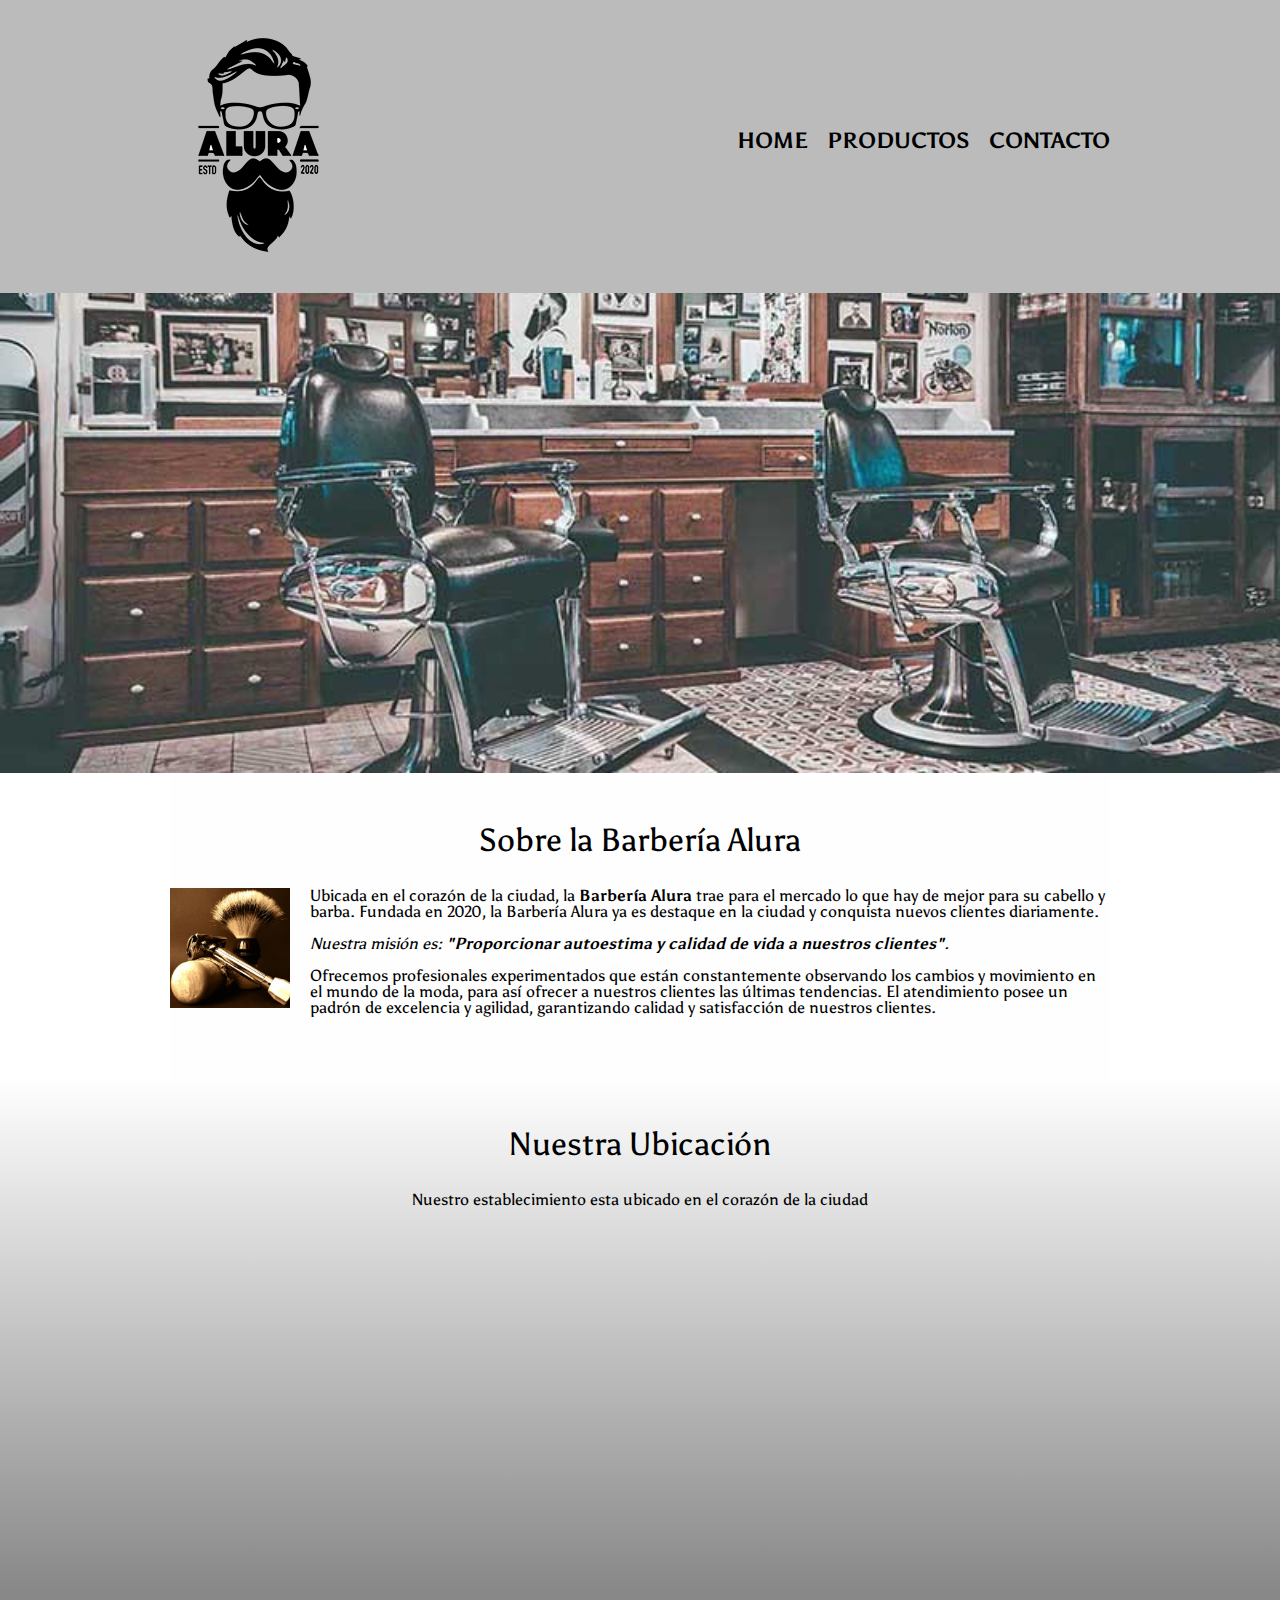
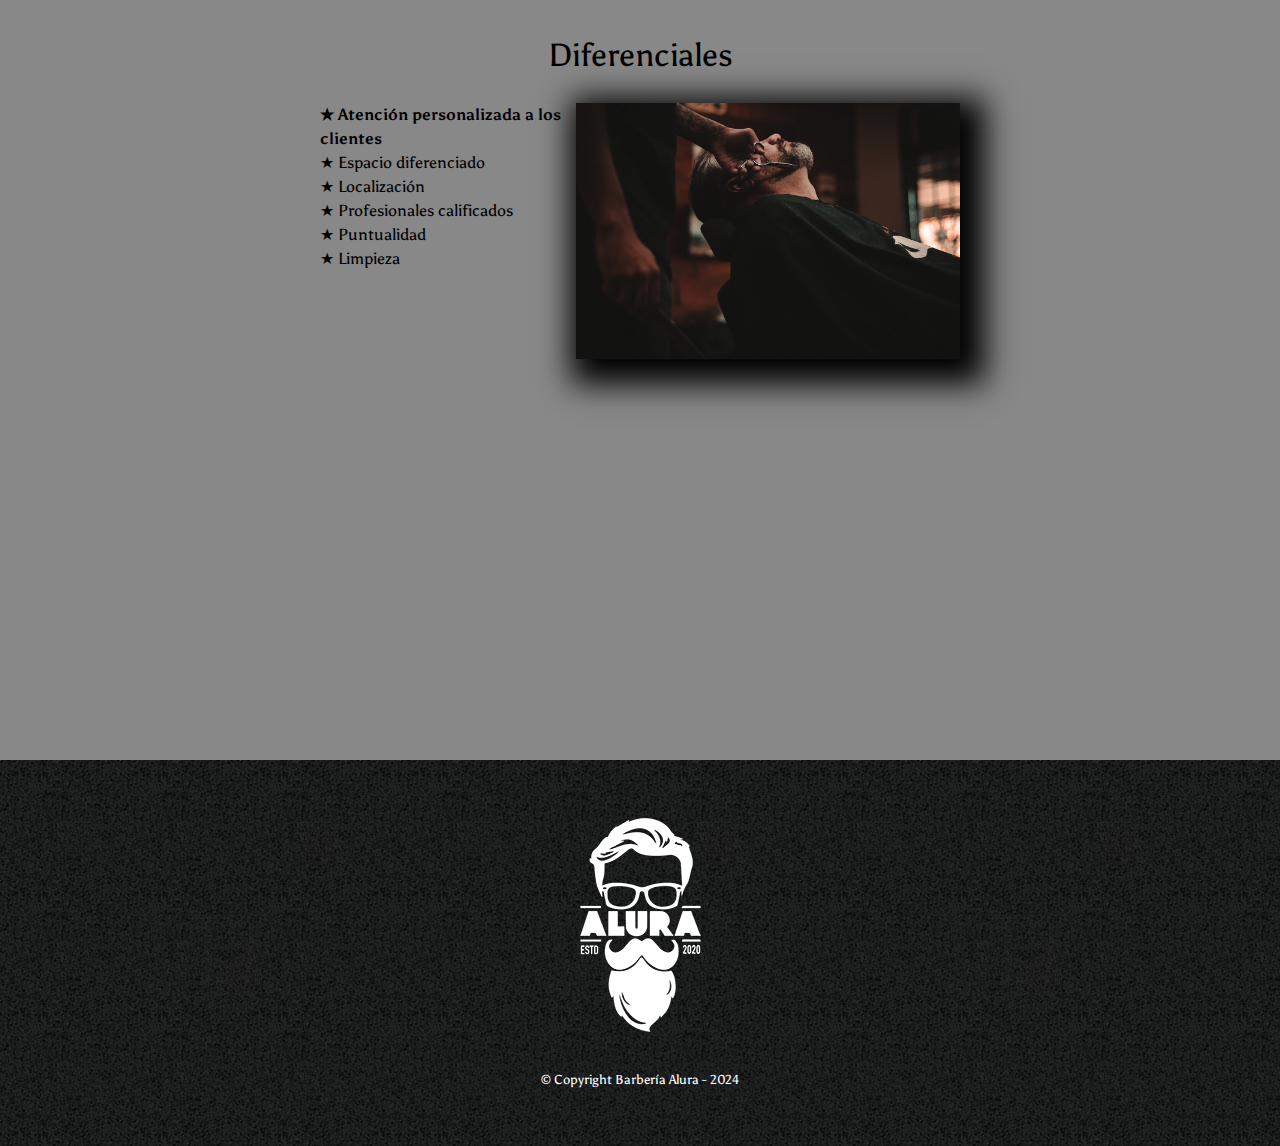
<file: index.html>
<!DOCTYPE html>
<html lang="es">
    <head>

        <meta charset="UTF-8"> 
        <meta name="viewport" content="width=device-width">
        <title>Barbería Alura</title>
        
        <link rel="stylesheet" href="reset.css">
        <link rel="stylesheet" href="style.css">
        <link rel="preconnect" href="https://fonts.googleapis.com">
        <link rel="preconnect" href="https://fonts.gstatic.com" crossorigin>
        <link href="https://fonts.googleapis.com/css2?family=Asul:wght@400;700&display=swap" rel="stylesheet">
    </head>

    <body>
        <header>
            <div class="caja">
                <h1> <img src="imagenes/logo.png" alt="Logo de la barbería Alura"> </h1>
                <nav> 
                    <ul class="navegacion">
                        <li><a href="index.html">Home</a></li>
                        <li><a href="productos.html">Productos</a></li>
                        <li><a href="contacto.html">Contacto</a></li>
                    </ul>
                </nav>
            </div>
            
        </header>

        <img class="banner" src="banner/banner.jpg">

        <main>
            <section class="principal">

                <h2 class="titulo-principal">Sobre la Barbería Alura </h2>

                <img class="utensilios" src="imagenes/utensilios[1].jpg" 
                alt="utensilios de un barbero">
    
                <p>Ubicada en el corazón de la ciudad, la <strong>Barbería Alura</strong> trae para el mercado lo que hay de mejor para su cabello y barba. Fundada en 2020, la Barbería Alura ya es destaque en la ciudad y conquista nuevos clientes diariamente.  </p>
        
                <p id="mision"><em>Nuestra misión es: <strong>"Proporcionar autoestima y calidad de vida a nuestros clientes"</strong>. </em></p>
        
                <p>Ofrecemos profesionales experimentados que están constantemente observando los cambios y movimiento en el mundo de la moda, para así ofrecer a nuestros clientes las últimas tendencias. El atendimiento posee un padrón de excelencia y agilidad, garantizando calidad y satisfacción de nuestros clientes.</p> 
        
            </section>
    
            <section class="mapa">

                <h3 class="titulo-principal">Nuestra Ubicación</h3>
                <p>Nuestro establecimiento esta ubicado en el corazón de la ciudad</p>

                <div class="mapa-contenido">
                    <iframe src="https://www.google.com/maps/embed?pb=!1m18!1m12!1m3!1d125325.9671307879!2d-74.97328825664064!3d11.005842300000005!2m3!1f0!2f0!3f0!3m2!1i1024!2i768!4f13.1!3m3!1m2!1s0x8ef42c549398254d%3A0x68212b11897ac08d!2sLA%20BARBA%20VIP!5e0!3m2!1ses!2sco!4v1710819101943!5m2!1ses!2sco" width="100%" height="300" style="border:0;" allowfullscreen="" loading="lazy" referrerpolicy="no-referrer-when-downgrade"></iframe>
                </div>

                

            </section>



            <section class="diferenciales">

                <h3 class="titulo-principal">Diferenciales</h3>

                <div class="contenido-diferenciales">
                    <ul class="lista-diferenciales">
                        <li class="items"> Atención personalizada a los clientes </li>
                        <li class="items"> Espacio diferenciado </li>
                        <li class="items"> Localización </li>
                        <li class="items"> Profesionales calificados </li>
                        <li class="items"> Puntualidad </li>
                        <li class="items"> Limpieza</li>
                    </ul><img src="diferenciales/diferenciales.jpg" class="imagen-diferenciales">
                </div>

                <div class="video">
                    <iframe width="100%" height="315" src="https://www.youtube.com/embed/8pWtdanVz3I?si=sChIlJTxt0LJ_Xqk" title="YouTube video player" frameborder="0" allow="accelerometer; autoplay; clipboard-write; encrypted-media; gyroscope; picture-in-picture; web-share" allowfullscreen></iframe>
    
                </div>
                        
    
            </section>

            

        </main>
     
        
        <footer>
            <img src="imagenes/logo-blanco.png" alt="Logo de la barbería Alura">
            <p class="copyright">&copy; Copyright Barbería Alura - 2024</p>
        </footer>

    </body>
</html>
</file>
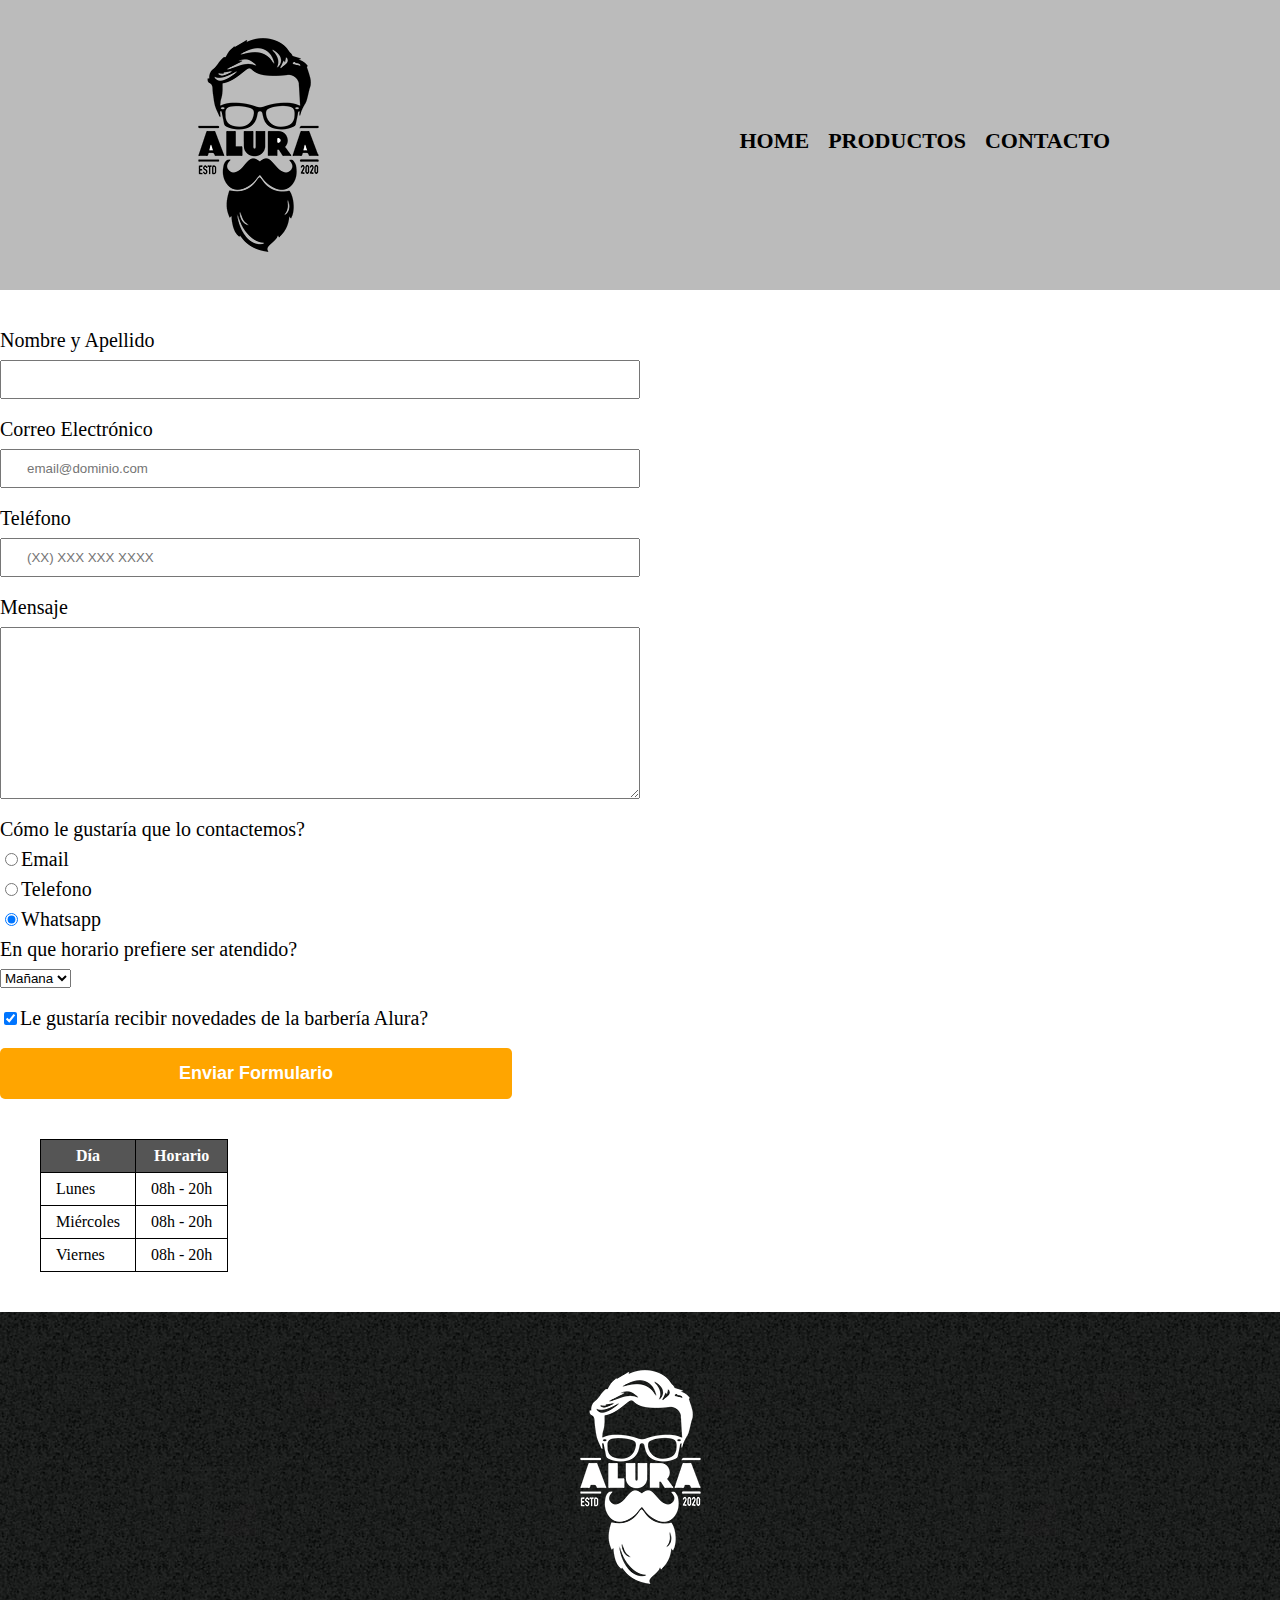
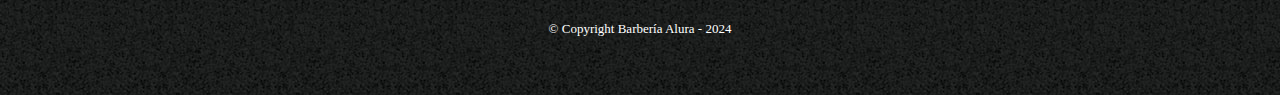
<file: contacto.html>
<head>
    <meta charset="UTF-8">
    <title>Contacto - Barbería Alura</title>
    <link rel="stylesheet" href="reset.css">
    <link rel="stylesheet" href="style.css">
    
</head>


<body>
    <header>
        <div class="caja">
            <h1> <img src="imagenes/logo.png" alt="Logo de la barbería Alura"> </h1>
            <nav> 
                <ul class="navegacion">
                    <li><a href="index.html">Home</a></li>
                    <li><a href="productos.html">Productos</a></li>
                    <li><a href="contacto.html">Contacto</a></li>
                </ul>
            </nav>
        </div>
        
    </header>

    <main>
        <form>
            <label for="nombreApellido">Nombre y Apellido</label>
            <input type="text" id="nombreApellido" class="input-padron" required>

            <label for="correoElectronico">Correo Electrónico</label>
            <input type="email" id="correoElectronico" class="input-padron" required
            placeholder="email@dominio.com">

            <label for="telefono">Teléfono</label>
            <input type="tel" id="telefono" class="input-padron" required
            placeholder="(XX) XXX XXX XXXX">

            <label for="mensaje">Mensaje</label>
            <textarea cols="70" rows="10" id="mensaje" class="input-padron" required></textarea>

            <fieldset>
                <legend>Cómo le gustaría que lo contactemos?</legend>
                <label for="radio-email"><input type="radio" name="contacto" value="email" id="radio-email">Email</label>
                
                <label for="radio-telefono"><input type="radio" name="contacto" value="telefono" id="radio-telefono">Telefono</label>
                
                <label for="radio-whatsapp"><input type="radio" name="contacto" value="whatsapp" id="radio-whatsapp" checked>Whatsapp</label>
                
            </fieldset>
            
            <fieldset>
                <legend>En que horario prefiere ser atendido?</legend>
                <select>
                    <option value="">Mañana</option>
                    <option value="">Tarde</option>
                    <option value="">Noche</option>
                </select>
    
            </fieldset>
            
           
            <label class="checkbox"><input type="checkbox" checked>Le gustaría recibir novedades de la barbería Alura?</label>

            <input type="submit" value="Enviar Formulario" class="enviar">

            

        </form>

        <table>

            <thead>
                <tr>
                    <th>Día</th>
                    <th>Horario</th>
                </tr>
            </thead>

            <tbody>
                <tr>
                    <td>Lunes</td>
                    <td>08h - 20h</td>
                </tr>
                <tr>
                    <td>Miércoles</td>
                    <td>08h - 20h</td>
                </tr>
                <tr>
                    <td>Viernes</td>
                    <td>08h - 20h</td>
                </tr>
            </tbody>
            
        </table>

    </main>

    <footer>
        <img src="imagenes/logo-blanco.png" alt="Logo de la barbería Alura">
        <p class="copyright">&copy; Copyright Barbería Alura - 2024</p>
    </footer>

</body>

</html>
</file>
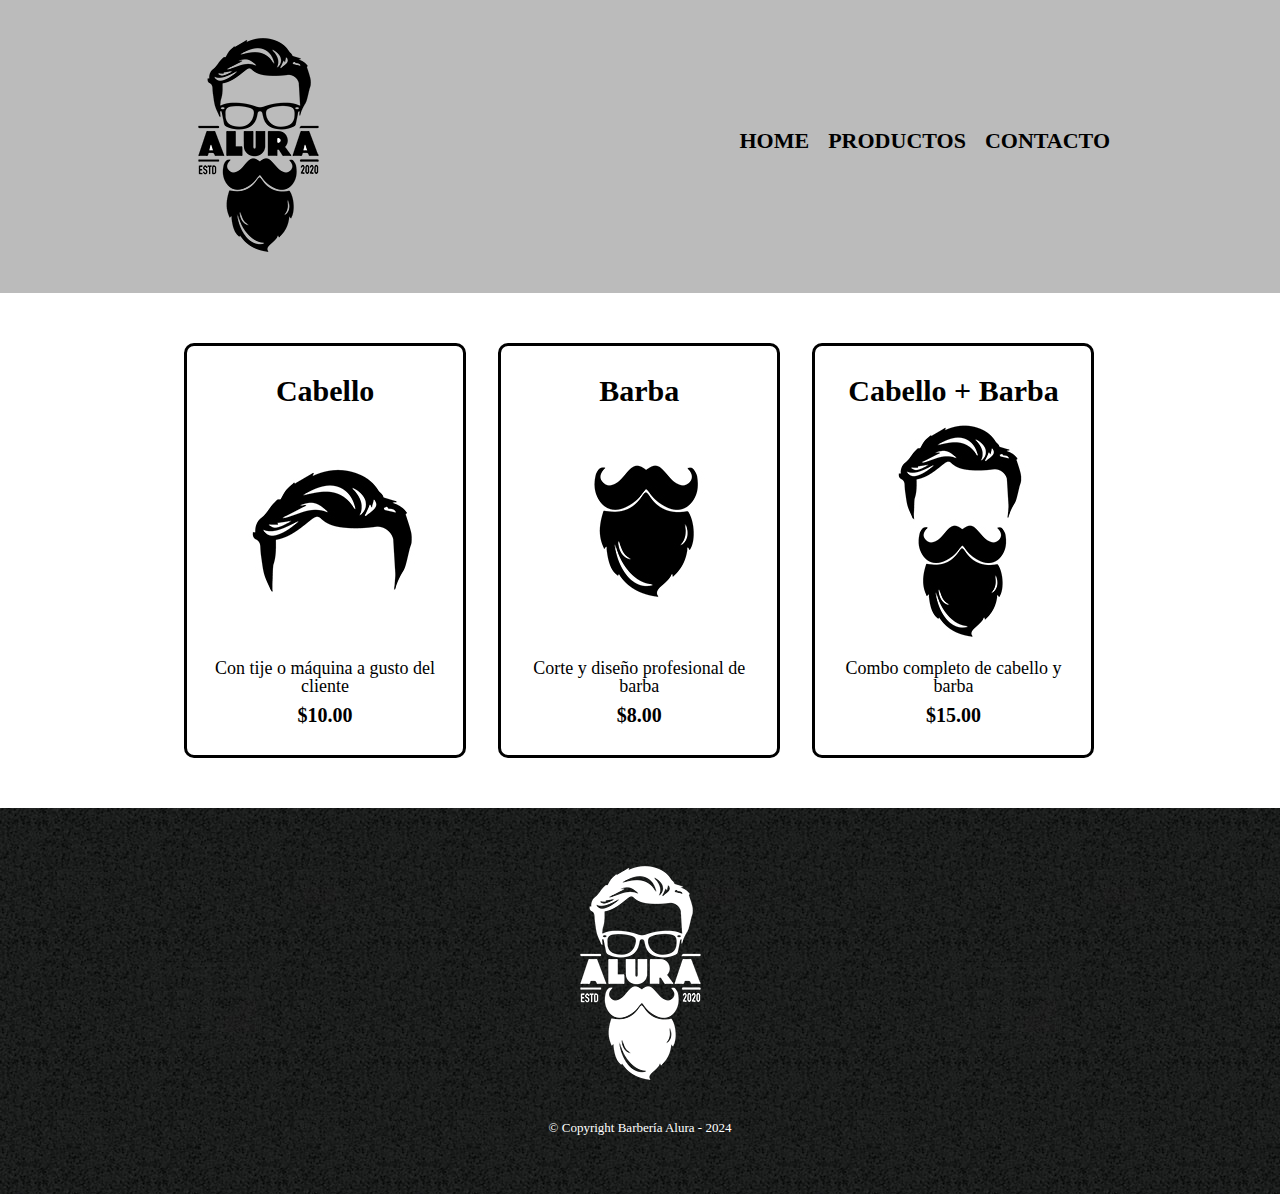
<file: productos.html>
<!DOCTYPE html>

<html>

    <head>
        <meta charset="UTF-8">
        <title>Productos - Barbería Alura</title>
        <link rel="stylesheet" href="reset.css">
        <link rel="stylesheet" href="style.css">
        
    </head>


    <body>
        <header>
            <div class="caja">
                <h1> <img src="imagenes/logo.png"> </h1>
                <nav> 
                    <ul class="navegacion">
                        <li><a href="index.html">Home</a></li>
                        <li><a href="productos.html">Productos</a></li>
                        <li><a href="contacto.html">Contacto</a></li>
                    </ul>
                </nav>
            </div>
            
        </header>

        <main>
            <ul class="productos">
                <li>
                    <h2>Cabello</h2>
                    <img src="imagenes/cabello.jpg">
                    <p class="producto-descripcion">Con tije o máquina a gusto del cliente</p>
                    <p class="producto-precio">$10.00</p>
                    
                </li>
                <li>
                    <h2>Barba</h2>
                    <img src="imagenes/barba.jpg">
                    <p class="producto-descripcion">Corte y diseño profesional de barba</p>
                    <p class="producto-precio">$8.00</p>
                    
                </li>
                <li>
                    <h2>Cabello + Barba</h2>
                    <img src="imagenes/cabello+barba.jpg">
                    <p class="producto-descripcion">Combo completo de cabello y barba</p>
                    <p class="producto-precio">$15.00</p>
                    
                </li>
            </ul>
            
            
        </main>

        <footer>
            <img src="imagenes/logo-blanco.png">
            <p class="copyright">&copy; Copyright Barbería Alura - 2024</p>
        </footer>

    </body>

</html>
</file>
<file: style.css>
/* Jerarqauia CSS: Inlin-html>ID>class>etiqueta, y (class+etiqueta > etiqueta)   */

body{
    font-family: "Asul", serif;
}

header{
    background-color: #bbbbbb;
    padding: 20px 0;
}

.caja{
    width: 940px;
    position: relative;
    margin: 0 auto;
}

nav{
    position: absolute;
    top: 110px;;
    right: 0;
}

nav li{
    display: inline;
    margin: 0 0 0 15px;
}

nav a{
    text-transform: uppercase;
    color: #000000;
    font-weight: bold;
    font-size: 22px;
    text-decoration: none;
}

nav a:hover{ /*Propiedad que captura el movimiento del raton */
    color: #c78c19;
    text-decoration: underline;
}

.productos{
    width: 940px;
    margin: 0 auto;
    padding: 50px;
}

.productos li{
    display: inline-block;
    text-align: center;
    width: 30%;
    vertical-align: top;
    margin: 0 1.5%;
    padding: 30px 20px;
    box-sizing: border-box;
    
    border: 3px solid #000000;
    /*border-width: 2px;
    border-style: solid;
    border-color: #000000;
     */
     border-radius: 10px;

}

.productos li:hover{ /* hover permite hacer cambios visuales al posicionar el raton sobre el elemento */
    border-color: #c78c19;
}

.productos li:active{ /* active permite realizar camabios al presionar click */
    border-color: #088c19;
}

.productos h2{
    font-size: 30px;
    font-weight: bold;
    
}

.productos li:hover h2{ /* le da la jerarquia suficiente para modificar un elemento del h2 */
    font-size: 33px;
}

.producto-descripcion{
    font-size: 18px;
}

.producto-precio{
    font-size: 20px;
    font-weight: bold;
    margin-top: 10px;
}

footer{
    text-align: center;
    background: url(imagenes/bg.jpg);
    padding: 40px;
}

.copyright{
    color: #ffffff;
    font-size: 13px;
    margin: 20px;
}



form {
    margin: 40px 0;
}

form label, form legend{
    display: block;
    font-size: 20px;
    margin: 0 0 10px;
}

.input-padron{
    display: block;
    margin: 0 0 20px;
    padding: 10px 25px;
    width: 50%;
}

.checkbox{
    margin: 20px 0;
}

.enviar{
    width: 40%;
    padding: 15px 0;
    font-size: 18px;
    font-weight: bold;
    color: white;
    background: orange;
    border: none;
    border-radius: 5px;
    transition: 1s all;
    cursor: pointer;
}

.enviar:hover{
    background: darkorange;
    transform: scale(1.2); /*Transforma la escala de todos los objetos del elementos a la vez */
}

table{
    margin: 40px 40px;
}

thead{
    background: #555555; 
    color: white;
    font-weight: bold;
}

td, th{
    border: 1px solid black;
    padding: 8px 15px;
}

/* CSS para nuestra HOME */

.banner{
    width: 100%;
}

.principal{
    padding: 3em 0;
    background: #fefefe;
    width: 940px;
    margin: 0 auto;
}

.titulo-principal{
    text-align: center;
    font-size: 2em;  /* 2em significa 2 veces el tamaño dela fuente padrom  */
    margin: 0 0 1em;
    clear: left;
}

/* .titulo-principal::first-letter{
    font-weight: bold;
} */


/* Selectores avanzados:

main > p{ } aplica a todos los hijos p de main 
img + p{} aplica al p despues de img
img ~ p{} aplica a todos los parrafos despues de img
.principal p:not(#mision) aplica a todos los parrafos menos al del id "mision"

*/

.principal p{
    margin: 0 0 1em;
}

.principal strong{
    font-weight: bold;
}

.principal em{
    font-style: italic;
}

.utensilios{
    width: 120px;
    float: left;
    margin: 0 20px 20px 0;
}

.mapa{
    padding: 3em 0;
    background: linear-gradient(#fefefe, #888888);
}

.mapa p{
    margin: 0 0 2em;
    text-align: center;
}

.mapa-contenido{
    width: 940px;
    margin: 0 auto;
}

.diferenciales{
    padding: 3em 0;
    background: #888888;
}

.contenido-diferenciales{
    width: 640px;
    margin: 0 auto;
}

.lista-diferenciales{
    width: 40%;
    display: inline-block; /*Garantizar que no haya espacio entre la lista y la imagen para que salgan uno al lado del otro en la página  */
    vertical-align: top;
}

.items{ 
    line-height: 1.5; /* aumenta el tamaño entre lineas el 50% de veces */
}

.items::before{
    content: "★";
}

.items:first-child{ /* Modifica solo el primer elemento de la lista o grupo (pseudo clase)*/
    font-weight: bold;
}

.imagen-diferenciales{
    width: 60%;
    transition: 400ms;
    box-shadow: 10px 10px 30px 15px #000000; /* tercer parámetro es el difuminado en pixeles,
     el cuarto parámetro es expansión, si se colocá una coma al final (,) se adiciona una sombra adicional    */
}

.imagen-diferenciales:hover{
    opacity: 0.3;
}

.video{
    width: 560px;
    margin: 1em auto;
}

@media screen and (max-width:480px){  /*Que si encuentras una pantalla de hasta 480 px aplicar el contenido  */
    
    h1{
        text-align: center;
    }

    nav{
        position: static;
    }

    .caja, .principal, .mapa-contenido, .contenido-diferenciales, .video{
        width: auto;
   }

   .lista-diferenciales, .imagen-diferenciales{
        width: 100%;
   }
}
</file>
